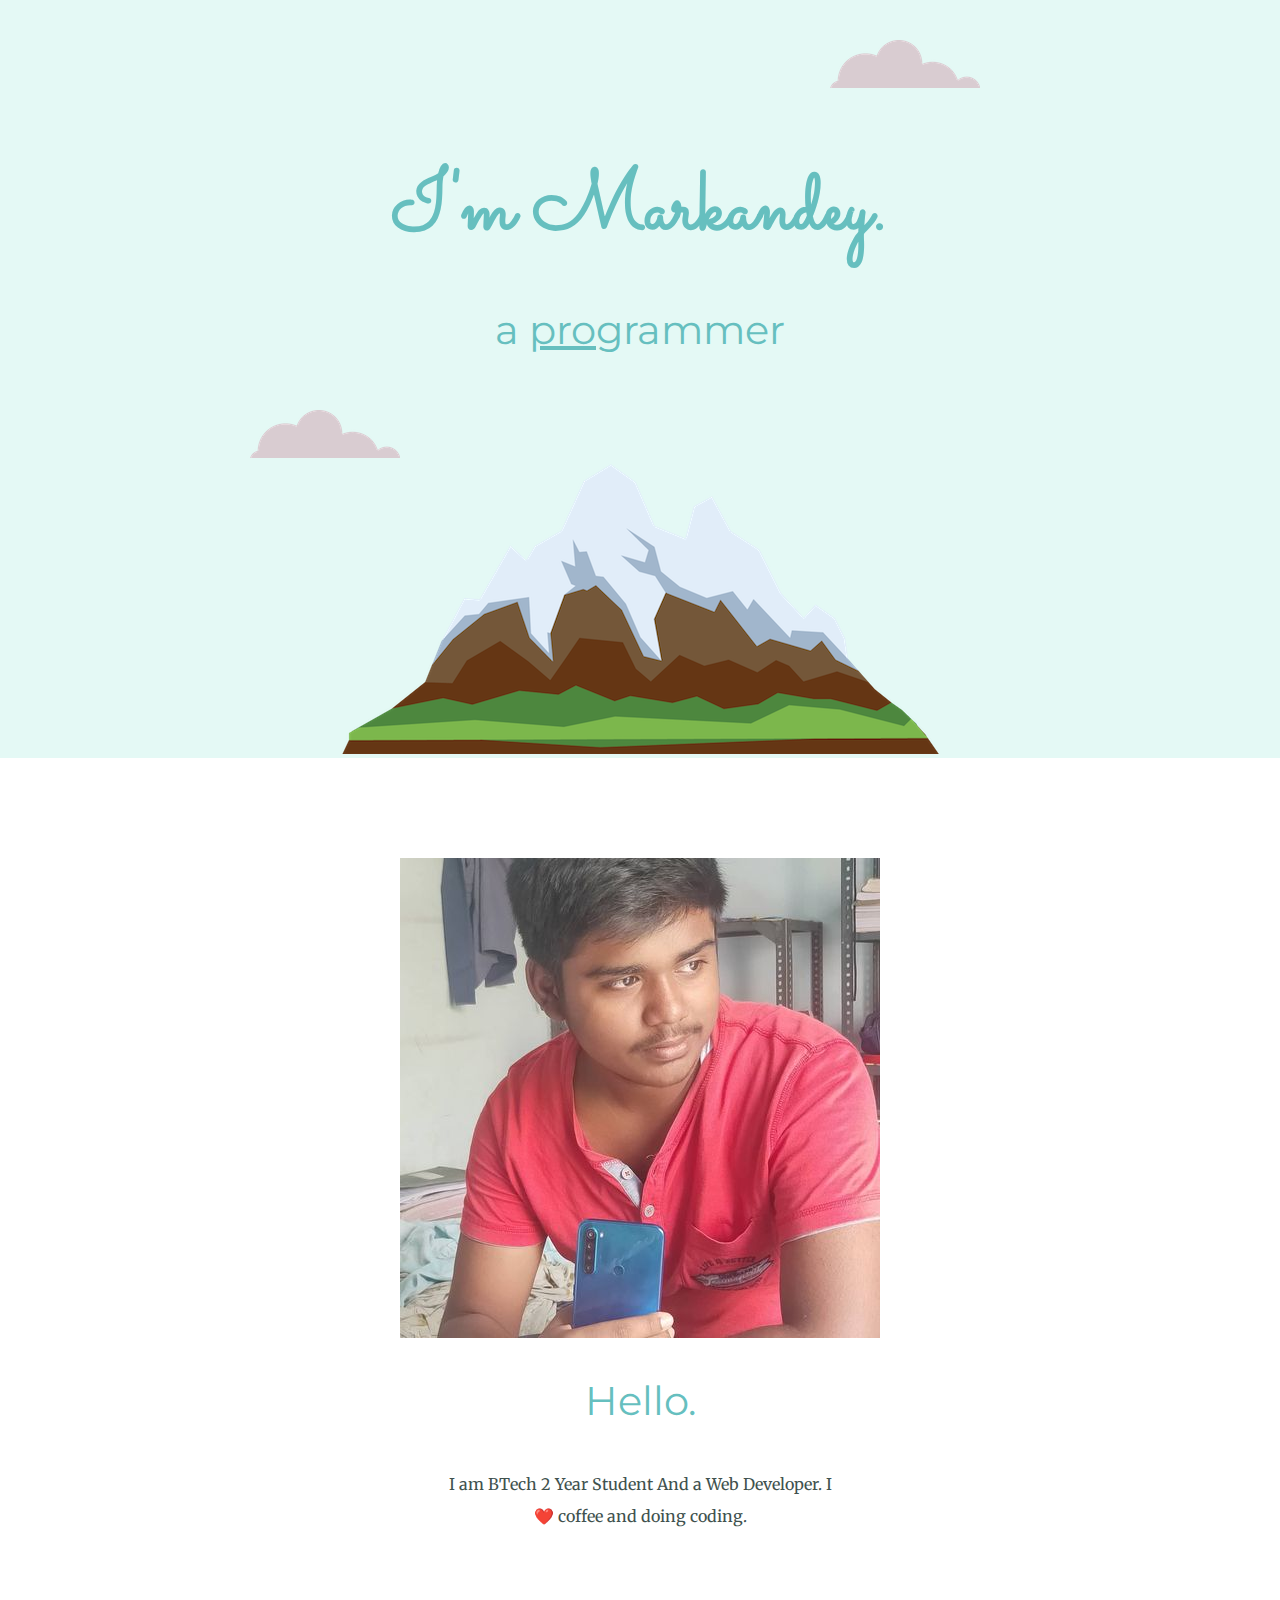
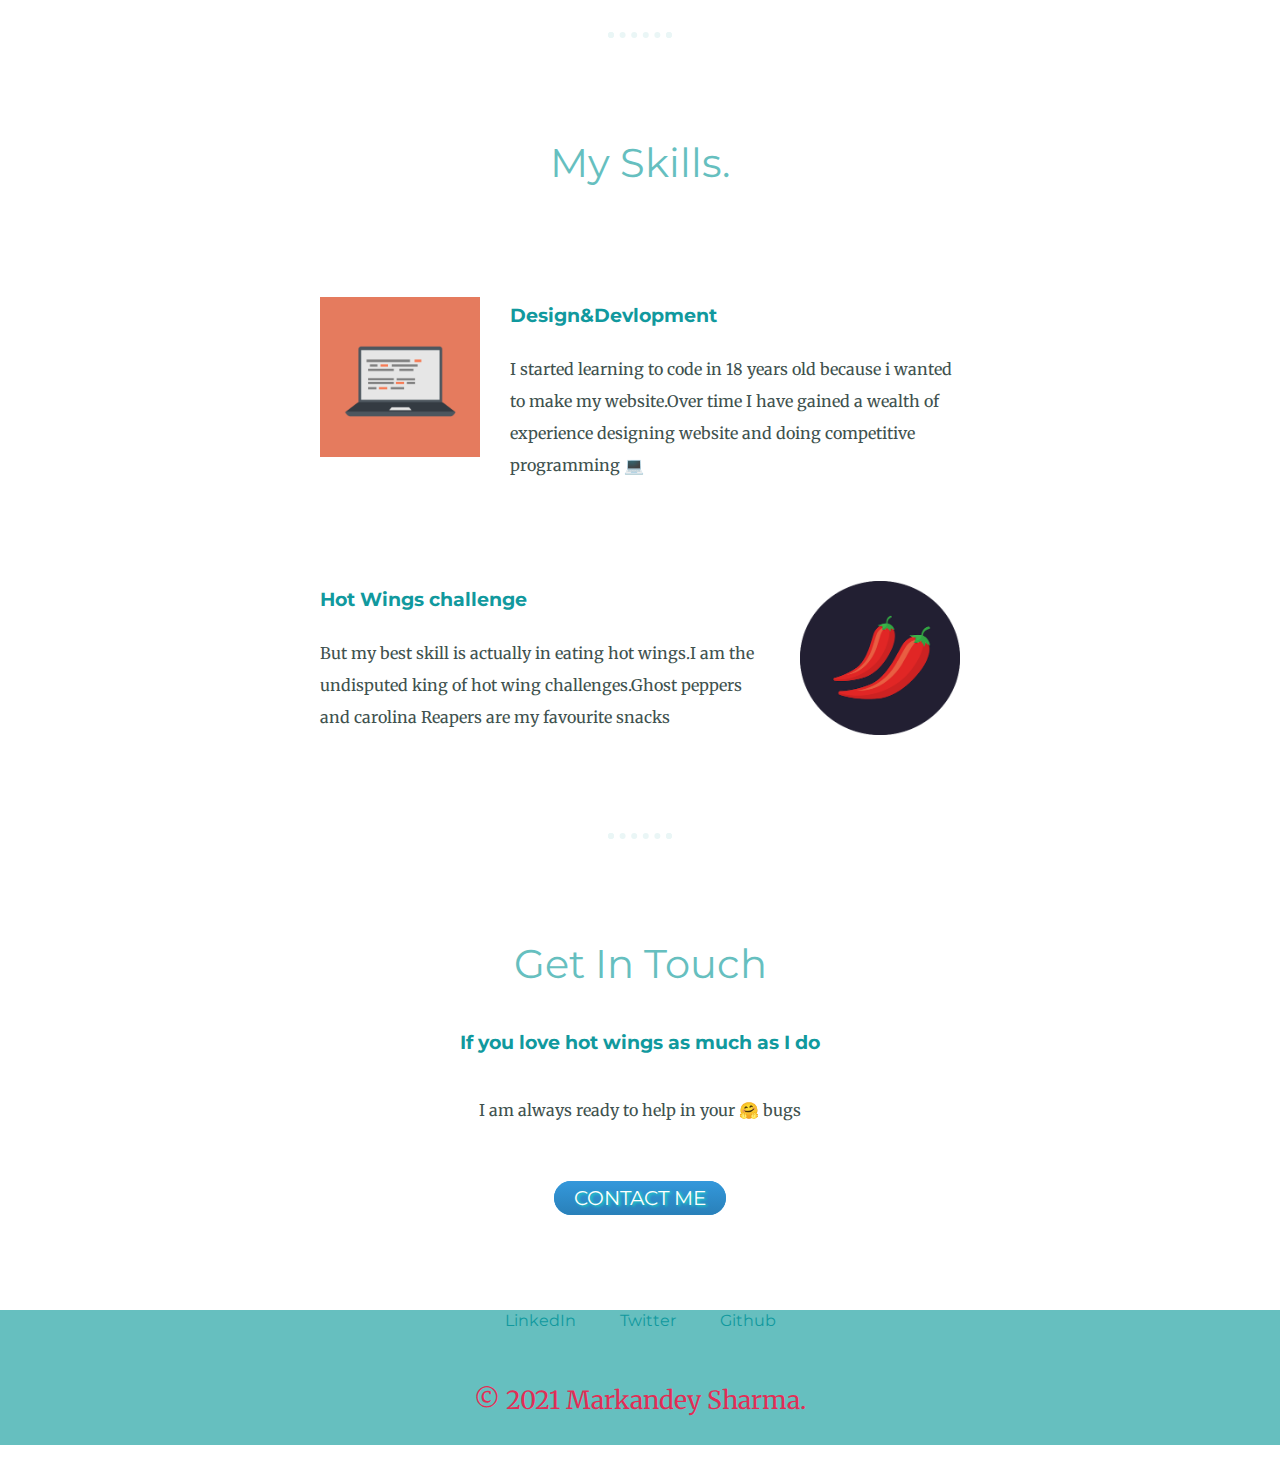
<file: index.html>
<!DOCTYPE html>
<html lang="en" dir="ltr">

<head>
  <meta charset="utf-8">
  <title>Markandey Sharma</title>
  <link rel="stylesheet" href="styles.css">
  <link rel="icon" href="favicon-96x96.png">
  <link href="https://fonts.googleapis.com/css?family=Merriweather|Montserrat|Sacramento" rel="stylesheet">
</head>

<body>

  <div class='top-container'>
    <img class="top-cloud" src="cloud.png" alt="cloud-img">
    <h1>I'm Markandey.</h1>
    <h2>a <u>pro</u>grammer</h2>
    <img class="bottom-cloud" src="cloud.png" alt="cloud-img">
    <img class="mountain" src="mountain.png" alt="mountain-img">
  </div>

  <div class="middle-container">
    <div class="profile">
      <img src="mark2.jpg" alt="anand-img">
      <h2>Hello.</h2>
      <p class="intro">I am BTech 2 Year Student And a Web Developer. I ❤️ coffee and doing coding. </p>
    </div>
    <hr>
    <div class="skills">
      <h2>My Skills.</h2>
      <div class="skill-row">
        <img class="code-img" src="computer.png" alt="computer-img">

        <h3>Design&Devlopment</h3>
        <p>I started learning to code in 18 years old because i wanted to make my website.Over time I have gained a wealth of experience designing website and doing competitive programming 💻 </p>
      </div>
      <div class="skill-row">
        <img class="chilli-img" src="chillies.png" alt="chilli-img">
        <h3>Hot Wings challenge</h3>
        <p>But my best skill is actually in eating hot wings.I am the undisputed king of hot wing challenges.Ghost peppers and carolina Reapers are my favourite snacks</p>
      </div>
    </div>
    <hr>
    <div class="contact-me">
        <h2>Get In Touch</h2>
        <h3>If you love hot wings as much as I do</h3>
        <p class="contact-message">I am always ready to help in your 🤗 bugs</p>
        <a class="btn" href="mailto:markandey128@email.com">CONTACT ME</a>
      </div>
    </div>

  <div class="bottom-container">
    <a class="footer-link" href="https://www.linkedin.com/in/markandey-sharma-427a20205//">LinkedIn</a>
    <a class="footer-link" href="https://twitter.com/Markand21685379/">Twitter</a>
    <a class="footer-link" href="https://github.com/markandey007/">Github</a>
    <p class="copyright">© 2021 Markandey Sharma.</p>
  </div>
  
  
    </body>
  </html>
</file>
<file: styles.css>
body {
  margin: 0;
  text-align: center;
  font-family: 'Merriweather', serif;
  color: #40514e;
}
h1 {
  margin: 50px auto 0 auto;
  color: #66bfbf;
  font-size: 5.25em;
  font-family: 'Sacramento', cursive;
}

h2 {
  font-family: 'Montserrat', sans-serif;
  font-size: 2.5rem;
  color: #66bfbf;
  font-weight: normal;
  padding-bottom: 10px;
}
h3 {
  color: #11999e;
  font-family: 'Montserrat', sans-serif;
}
.top-container {
  background-color: #e4f9f5;
  position: relative;
  padding-top: 100px;
}
.middle-container {
  margin: 100px 0;
}
.bottom-container {
  background-color: #66bfbf;
}
.pro {
  text-decoration: underline;
}
.bottom-cloud {
  position: absolute;
  left: 250px;
  bottom: 300px;
}
.top-cloud {
  position: absolute;
  right: 300px;
  top: 40px;
}

.code-img {
  width: 25%;
  float: left;
  margin-right: 30px;
}
.chilli-img {
  width: 25%;
  float: right;
  margin-left: 30px;
}
.skill-row {
  width: 50%;
  text-align: left;
  line-height: 2;
  margin: 100px auto 100px auto;
}
a {
  color: #11999e;
  font-family: 'Montserrat', sans-serif;
  margin: 10px 20px;
  text-decoration: none;
}
hr {
  border: dotted #eaf6f6 6px;
  border-bottom: none;
  width: 4%;
  margin: 100px auto;
}
p {
  line-height: 2;
}
.intro {
  width: 30%;
  margin: auto;
}
.contact-message {
  width: 40%;
  margin: 40px auto 60px;
}
.copyright {
  color: #fa1143d7;
  font-size: 25px;
  padding: 20px 0;
}

.btn {
  background: #3498db;
  background-image: -webkit-linear-gradient(top, #3498db, #2980b9);
  background-image: -moz-linear-gradient(top, #3498db, #2980b9);
  background-image: -ms-linear-gradient(top, #3498db, #2980b9);
  background-image: -o-linear-gradient(top, #3498db, #2980b9);
  background-image: linear-gradient(to bottom, #3498db, #2980b9);
  -webkit-border-radius: 28;
  -moz-border-radius: 28;
  border-radius: 28px;
  text-shadow: 2px 1px 3px #17ebc4;
  font-family: 'Montserrat' sans-serif;
  color: #ffffff;
  font-size: 20px;
  padding: 5px 20px 5px 20px;
  text-decoration: none;
}

.btn:hover {
  background: #3cb0fd;
  background-image: -webkit-linear-gradient(top, #3cb0fd, #3498db);
  background-image: -moz-linear-gradient(top, #3cb0fd, #3498db);
  background-image: -ms-linear-gradient(top, #3cb0fd, #3498db);
  background-image: -o-linear-gradient(top, #3cb0fd, #3498db);
  background-image: linear-gradient(to bottom, #3cb0fd, #3498db);
  text-decoration: none;
}
a:hover {
  color: #eaf6f6;
}
</file>
